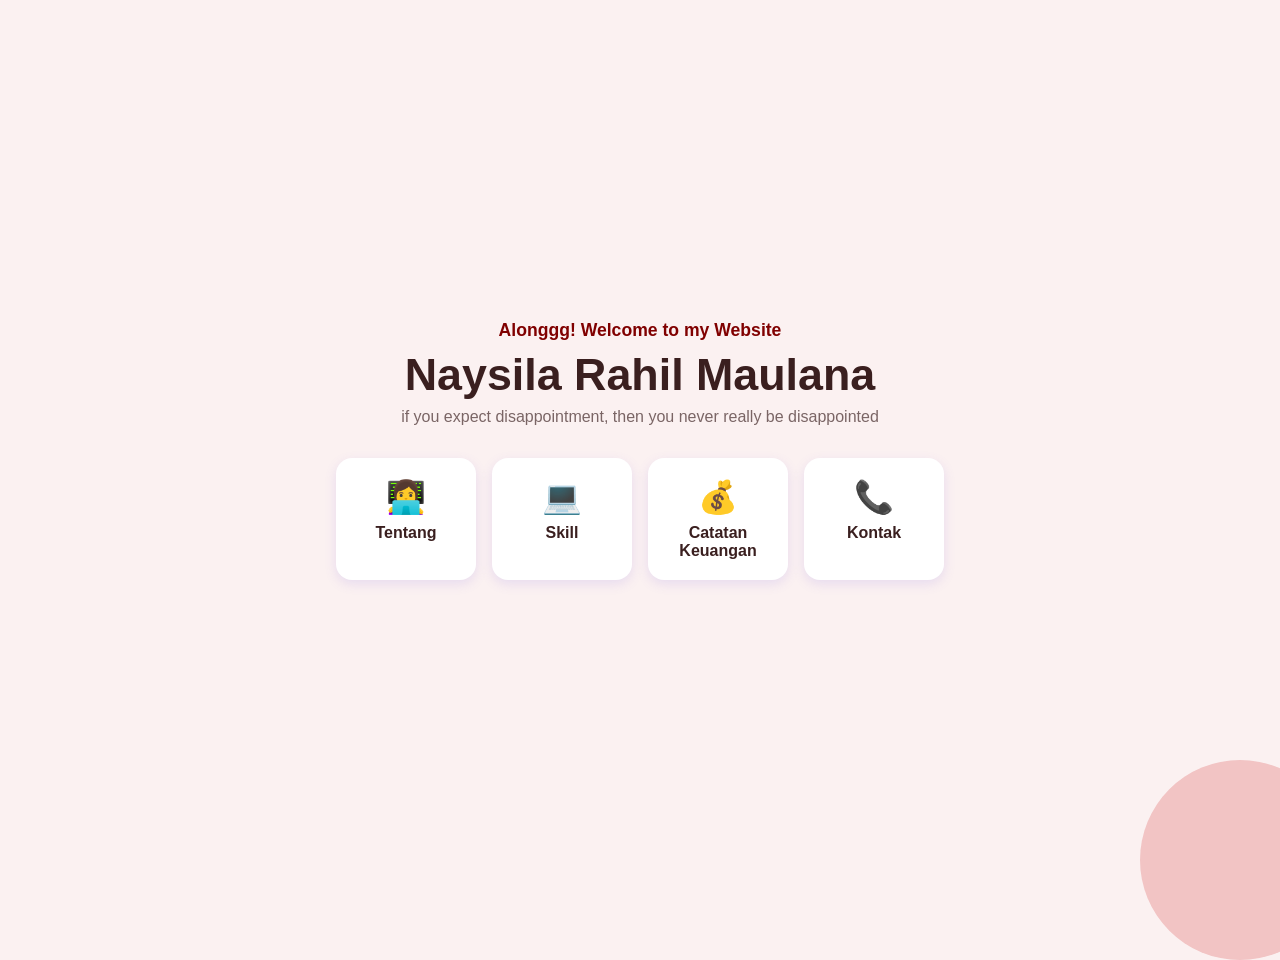
<file: index.html>
<!DOCTYPE html>
<html lang="id">
    <head>
        <meta charset="UTF-8">
        <meta name="viewport" content="width=device-width, initial-scale=1.0">
        <title>Beranda | Portofolio Saya</title>
        <link rel="stylesheet" href="style.css">
    </head>
    <body class="beranda">
        <main class="hero">
            <p class="sapaan"><b>Alonggg! Welcome to my Website</b></p>
            <h1>Naysila Rahil Maulana</h1>
            <p class="subjudul">if you expect disappointment, then you never really be disappointed</p>

            <nav class="menu">
                <a href="tentang.html" class="kartu">
                    <span class="ikon">👩‍💻</span>
                    <span>Tentang</span>  
                </a>
                <a href="skill.html" class="kartu">
                    <span class="ikon">💻</span>
                    <span>Skill</span>
                </a>
                <a href="keuangan.html" class="kartu">
                    <span class="ikon">💰</span>
                    <span>Catatan Keuangan</span>
                </a>
                <a href="kontak.html" class="kartu">
                    <span class="ikon">📞</span>
                    <span>Kontak</span>
                </a>
            </nav>
        </main>

        <div class="bulat bulat-1"></div>
        <div class="bulat bulat-2"></div>
        

    </body>
</html>
</file>
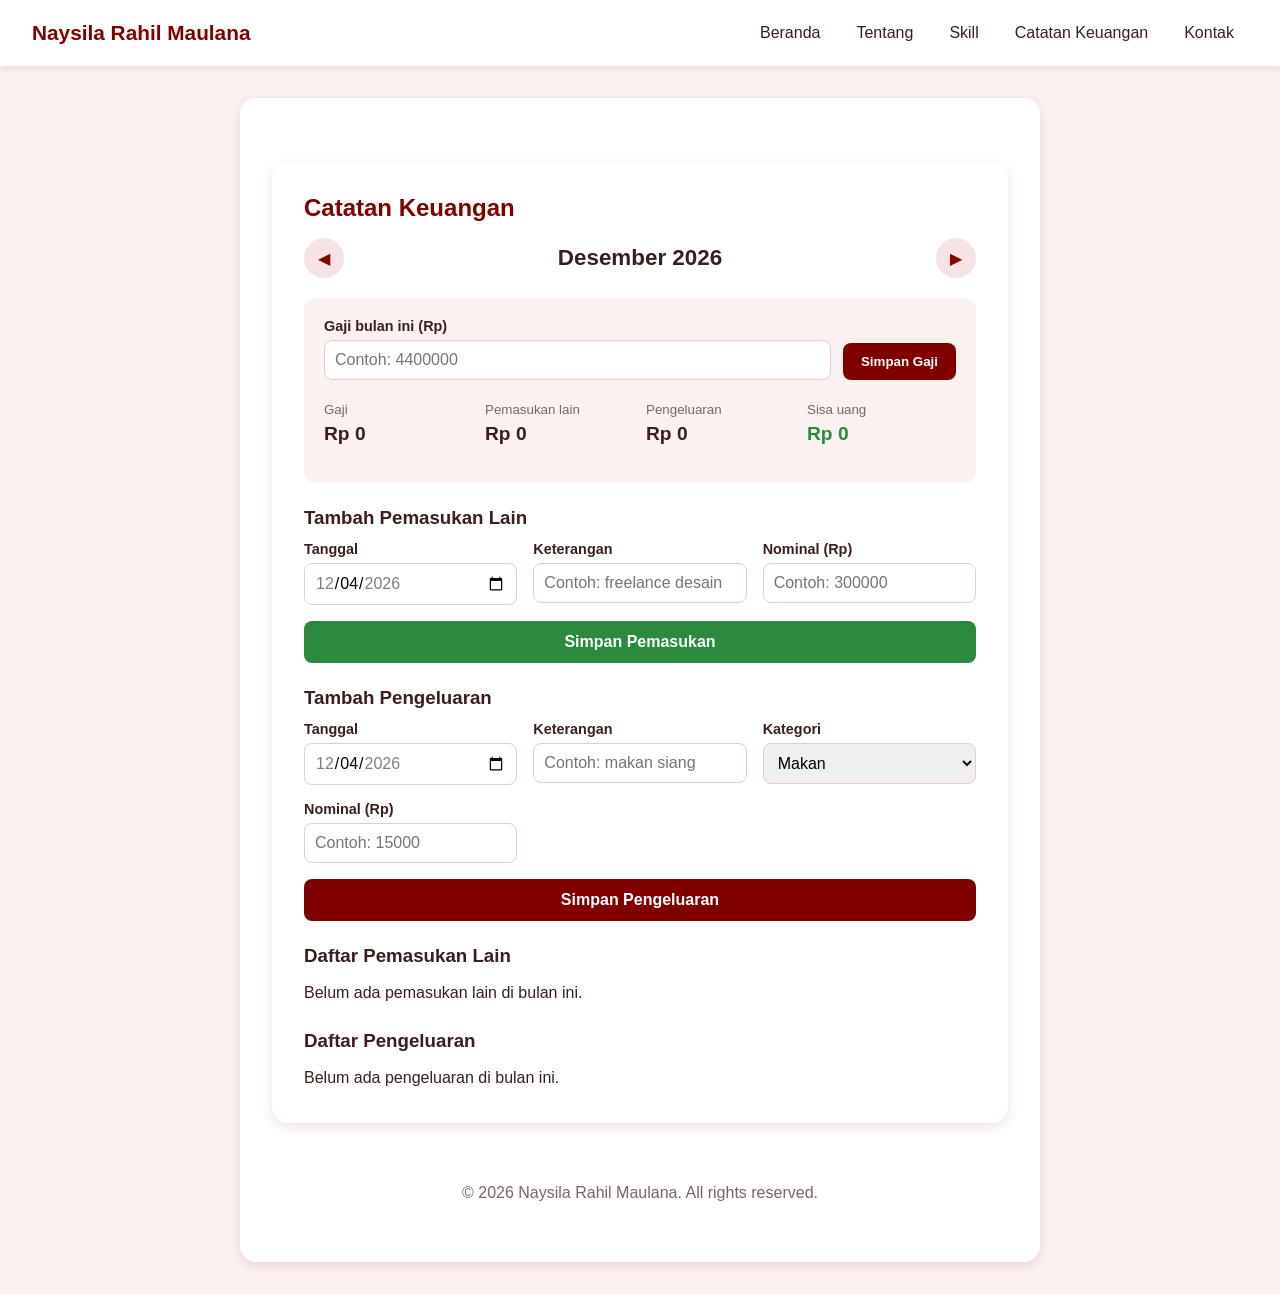
<file: keuangan.html>
<!DOCTYPE html>
<html lang="id">

<head>
    <meta charset="UTF-8">
    <meta name="viewport" content="width=device-width, initial-scale=1.0">
    <title>Catatan Keuangan | Portofolio Saya</title>
    <link rel="stylesheet" href="style.css">
</head>

<body>

    <header class="navbar">
        <a href="index.html" class="logo">Naysila Rahil Maulana</a>
        <nav>
            <a href="index.html">Beranda</a>
            <a href="tentang.html">Tentang</a>
            <a href="skill.html">Skill</a>
            <a href="keuangan.html" class="active">Catatan Keuangan</a>
            <a href="kontak.html">Kontak</a>
        </nav>
    </header>

    <main class="konten">
        <main class="konten">
            <h2>Catatan Keuangan</h2>

            <div class="bulan-nav">
                <button type="button" id="bulan-sebelumnya">◀</button>
                <h3 id="judul-bulan">November 2026</h3>
                <button type="button" id="bulan-berikutnya">▶</button>
            </div>

            <section class="ringkasan">
                <form id="form-gaji" class="form-gaji">
                    <label>
                        Gaji bulan ini (Rp)
                        <input type="number" id="gaji" min="0" placeholder="Contoh: 4400000" required>
                    </label>
                    <button type="submit">Simpan Gaji</button>
                </form>

                <div class="angka">
                    <div>
                        <small>Gaji</small>
                        <p id="tampil-gaji">Rp 0</p>
                    </div>
                    <div>
                        <small>Pemasukan lain</small>
                        <p id="tampil-masuk">Rp 0</p>
                    </div>
                    <div>
                        <small>Pengeluaran</small>
                        <p id="total">Rp 0</p>
                    </div>
                    <div>
                        <small>Sisa uang</small>
                        <p id="sisa" class="sisa">Rp 0</p>
                    </div>
                </div>

                <ul id="per-kategori"></ul>
            </section>

            <h3>Tambah Pemasukan Lain</h3>
            <form id="form-pemasukan" class="form form-masuk">
                <label>
                    Tanggal
                    <input type="date" id="tanggal-masuk" required>
                </label>

                <label>
                    Keterangan
                    <input type="text" id="keterangan-masuk" placeholder="Contoh: freelance desain" required>
                </label>

                <label>
                    Nominal (Rp)
                    <input type="number" id="nominal-masuk" min="1" placeholder="Contoh: 300000" required>
                </label>

                <button type="submit">Simpan Pemasukan</button>
            </form>

            <h3>Tambah Pengeluaran</h3>
            <form id="form-pengeluaran" class="form">
                <label>
                    Tanggal
                    <input type="date" id="tanggal" required>
                </label>

                <label>
                    Keterangan
                    <input type="text" id="keterangan" placeholder="Contoh: makan siang" required>
                </label>

                <label>
                    Kategori
                    <select id="kategori">
                        <option value="Makan">Makan</option>
                        <option value="Transport">Transport</option>
                        <option value="Jajan">Jajan</option>
                        <option value="Belanja">Belanja</option>
                        <option value="Pendidikan">Pendidikan</option>
                        <option value="Lainnya">Lainnya</option>
                    </select>
                </label>

                <label>
                    Nominal (Rp)
                    <input type="number" id="nominal" min="1" placeholder="Contoh: 15000" required>
                </label>

                <button type="submit">Simpan Pengeluaran</button>
            </form>

            <h3>Daftar Pemasukan Lain</h3>
            <p id="kosong-masuk">Belum ada pemasukan lain di bulan ini.</p>
            <ul id="daftar-masuk" class="daftar"></ul>

            <h3>Daftar Pengeluaran</h3>
            <p id="kosong">Belum ada pengeluaran di bulan ini.</p>
            <ul id="daftar" class="daftar"></ul>
        </main>

        <footer class="footer">
            <p>&copy; 2026 Naysila Rahil Maulana. All rights reserved.</p>
        </footer>

        <script src="keuangan.js"></script>
</body>

</html>
</file>
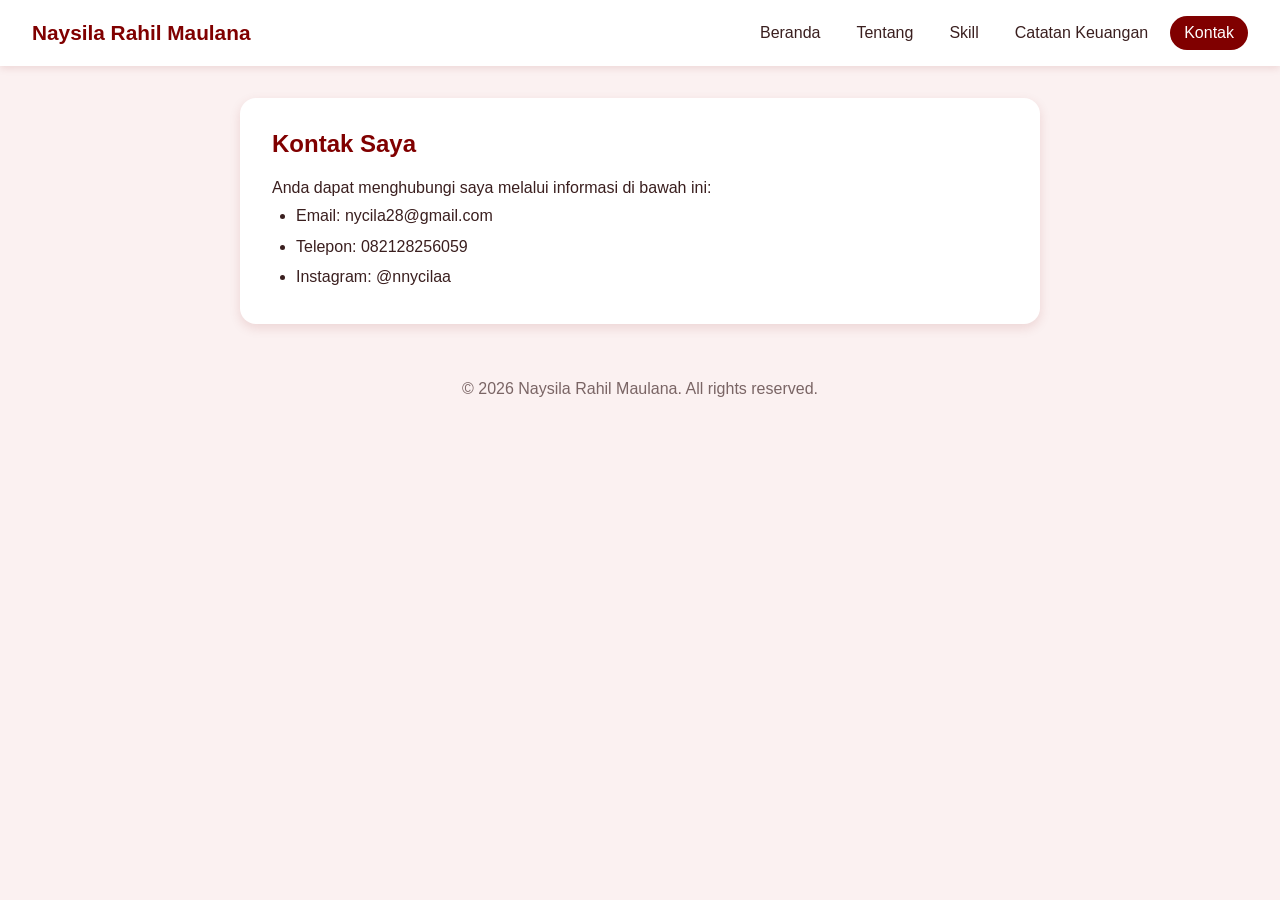
<file: kontak.html>
<!DOCTYPE html>
<html lang="id">
    <head>
        <meta charset="UTF-8">
        <meta name="viewport" content="width=device-width, initial-scale=1.0">
        <title>Kontak | Portofolio Saya</title>
        <link rel="stylesheet" href="style.css">
    </head>
    <body>
 <header class="navbar">
            <a href="index.html" class="logo">Naysila Rahil Maulana</a>
            <nav>
                <a href="index.html">Beranda</a>
                <a href="tentang.html">Tentang</a>
                <a href="skill.html" >Skill</a>
                <a href="keuangan.html">Catatan Keuangan</a>
                <a href="kontak.html" class="aktif">Kontak</a>
            </nav>
        </header>
        <main class="konten">
            <h2>Kontak Saya</h2>
            <p>Anda dapat menghubungi saya melalui informasi di bawah ini:</p>
            <ul>
                <li>Email: nycila28@gmail.com</li>
                <li>Telepon: 082128256059</li>
                <li>Instagram: @nnycilaa</li>
            </ul>
        </main>

        <footer class="footer">
            <p>&copy; 2026 Naysila Rahil Maulana. All rights reserved.</p>
        </footer>

    </body>
</html>
</file>
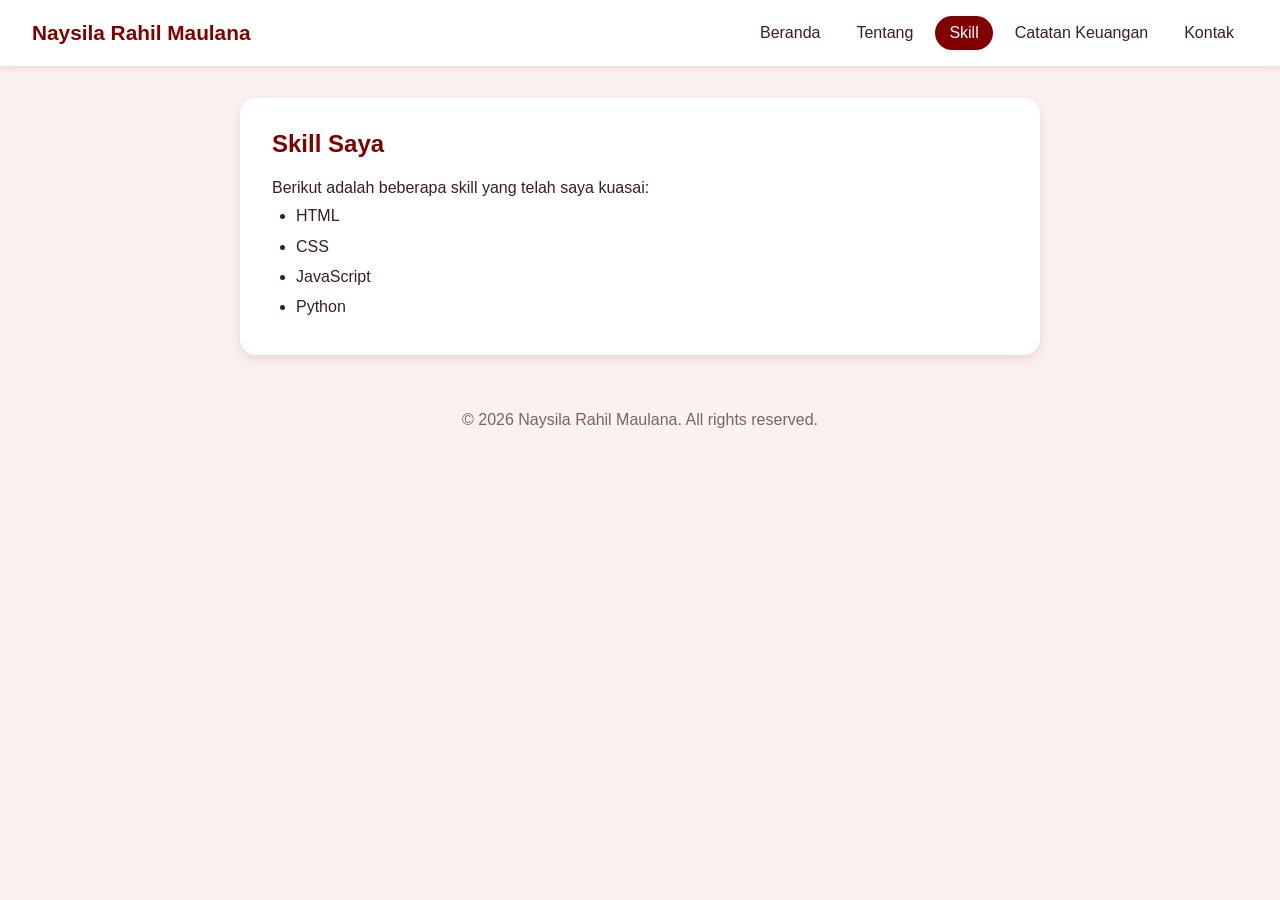
<file: skill.html>
<!DOCTYPE html>
<html lang="id">
    <head>
        <meta charset="UTF-8">
        <meta name="viewport" content="width=device-width, initial-scale=1.0">
        <title>Skill |Portofolio Saya</title>
        <link rel="stylesheet" href="style.css">
    </head>
    <body>
        <header class="navbar">
            <a href="index.html" class="logo">Naysila Rahil Maulana</a>
            <nav>
                <a href="index.html">Beranda</a>
                <a href="tentang.html">Tentang</a>
                <a href="skill.html" class="aktif">Skill</a>
                <a href="keuangan.html">Catatan Keuangan</a>
                <a href="kontak.html">Kontak</a>
            </nav>
        </header>
        <main class="konten">
            <h2>Skill Saya</h2>
            <p> Berikut adalah beberapa skill yang telah saya kuasai:</p>
            <ul>
                <li>HTML</li>
                <li>CSS</li>
                <li>JavaScript</li>
                <li>Python</li>
            </ul>
        </main>

        <footer class="footer">
            <p>&copy; 2026 Naysila Rahil Maulana. All rights reserved.</p>
        </footer>

    
    </body>
</html>
</file>
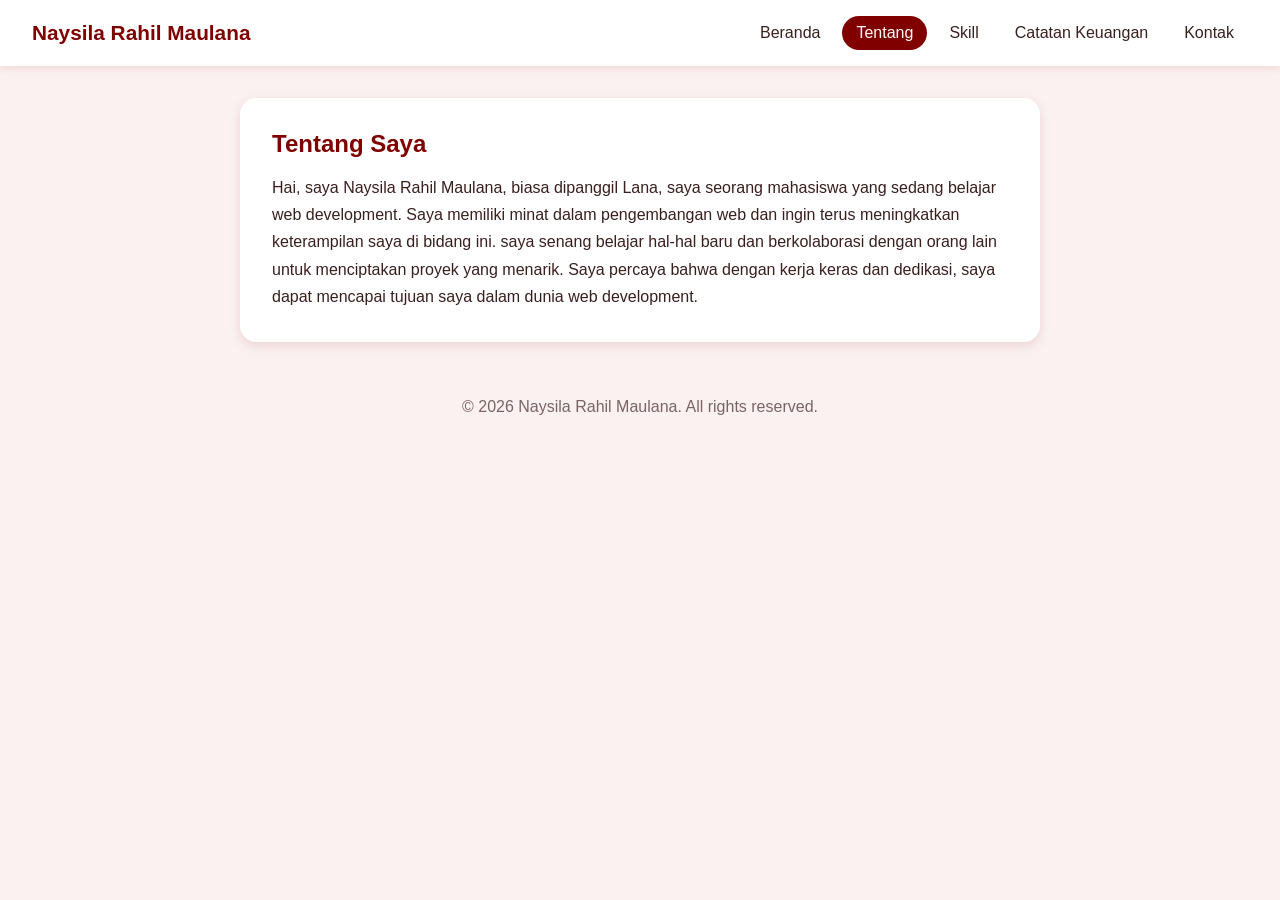
<file: tentang.html>
<!DOCTYPE html>
<html lang="id">
    <head>
        <meta charset="UTF-8">
        <meta name="viewport" content="width=device-width, initial-scale=1.0">
        <title>Tentang |Portofolio Saya</title>
        <link rel="stylesheet" href="style.css">
    </head>
    <body>
        <header class="navbar">
            <a href="index.html" class="logo">Naysila Rahil Maulana</a>
            <nav>
                <a href="index.html">Beranda</a>
                <a href="tentang.html" class="aktif">Tentang</a>
                <a href="skill.html">Skill</a>
                <a href="keuangan.html">Catatan Keuangan</a>
                <a href="kontak.html">Kontak</a>
            </nav>
        </header>
        <main class="konten">
            <h2>Tentang Saya</h2>
            <p> Hai, saya Naysila Rahil Maulana, biasa dipanggil Lana, saya seorang mahasiswa yang sedang belajar web development. 
                Saya memiliki minat dalam pengembangan web dan ingin terus meningkatkan keterampilan saya di bidang ini. saya senang belajar hal-hal baru dan berkolaborasi dengan orang lain untuk menciptakan proyek yang menarik. Saya percaya bahwa dengan kerja keras dan dedikasi, saya dapat mencapai tujuan saya dalam dunia web development.</p>
        </main>

        <footer class="footer">
            <p>&copy; 2026 Naysila Rahil Maulana. All rights reserved.</p>
        </footer>

    
    </body>
</html>
</file>
<file: style.css>
/*Reset dasar*/

* {
  margin: 0;
  padding: 0;
  box-sizing: border-box;
}

body {
  font-family: Arial, sans-serif;
  background: #fbf1f1;
  color: #3a1f1f
}

/*==== Beranda ====*/

.beranda {
  min-height: 100vh;
  display: flex;
  align-items: center;
  justify-content: center;
  position: relative;
  overflow: hidden;
}

.hero {
  text-align: center;
  padding: 24px;
  position: relative;
  z-index: 1;
}

.sapaan {
  font-size: 1.1rem;
  color: #800000;
}

.hero h1 {
  font-size: 2.8rem;
  margin: 8px 0;
}

.subjudul {
  margin-bottom: 32px;
  color: #7a6565;
}

/* Menu berupa kartu*/

.menu {
  display: flex;
  flex-wrap: wrap;
  gap: 16px;
  justify-content: center;
}

.kartu {
  display: flex;
  flex-direction: column;
  align-items: center;
  gap: 8px;
  width: 140px;
  padding: 20px 12px;
  background: white;
  border-radius: 16px;
  text-decoration: none;
  color: #3a1f1f;
  font-weight: bold;
  box-shadow: 0 4px 12px rgba(123, 97, 225, 0.15);
  transition: transform 0.2s, box-shadow 0.2s;
}

.kartu:hover {
  transform: translateY(-6px);
  box-shadow: 0 8px 20px rgba(128, 0, 0, 0.3);
}

.ikon {
  font-size: 2rem;
}

/* Hiasan lingkaran di latar */
.bulat {
  position: absolute;
  border-radius: 50%;
  z-index: 0;
}

.bulat-1 {
  width: 260pz;
  height: 260px;
  background: #ebc9c9;
  top: -80px;
  left: -80px;
}

.bulat-2 {
  width: 200px;
  height: 200px;
  background: #f2c4c4;
  bottom: -60px;
  right: -60px;
}

/* ===== Halaman dalam ===== */

/* Bar navigasi atas */
.navbar {
  display: flex;
  justify-content: space-between;
  align-items: center;
  flex-wrap: wrap;
  gap: 12px;
  padding: 16px 32px;
  background: white;
  box-shadow: 0 2px 8px rgba(128, 0, 0, 0.12);
  position: sticky;
  top: 0;
}

.logo {
  font-size: 1.3rem;
  font-weight: bold;
  text-decoration: none;
  color: #800000;
}

.navbar nav {
  display: flex;
  flex-wrap: wrap;
  gap: 8px;
}

.navbar nav a {
  text-decoration: none;
  color: #3a1f1f;
  padding: 8px 14px;
  border-radius: 20px;
  transition: background 0.2s;
}

.navbar nav a:hover {
  background: #f6e3e3;
}

.navbar nav a.aktif {
  background: #800000;
  color: white;
}

/* Kotak isi halaman */
.konten {
  max-width: 800px;
  margin: 32px auto;
  padding: 32px;
  background: white;
  border-radius: 16px;
  box-shadow: 0 4px 12px rgba(128, 0, 0, 0.12);
}

.konten h2 {
  color: #800000;
  margin-bottom: 16px;
}

.konten p {
  line-height: 1.7;
}

.konten ul {
  padding-left: 24px;
  line-height: 1.9;
}

/* Footer */
.footer {
  text-align: center;
  padding: 24px;
  color: #7a6565;
}

/* ===== Halaman keuangan ===== */
.form {
  display: grid;
  grid-template-columns: repeat(auto-fit, minmax(180px, 1fr));
  gap: 16px;
  margin-bottom: 24px;
}

.form label {
  display: flex;
  flex-direction: column;
  gap: 6px;
  font-weight: bold;
  font-size: 0.9rem;
}

.form input,
.form select {
  padding: 10px;
  border: 1px solid #ebc9c9;
  border-radius: 8px;
  font-size: 1rem;
  font-family: inherit;
}

.form input:focus,
.form select:focus {
  outline: 2px solid #800000;
}

.form button {
  grid-column: 1 / -1;
  padding: 12px;
  background: #800000;
  color: white;
  border: none;
  border-radius: 8px;
  font-size: 1rem;
  font-weight: bold;
  cursor: pointer;
  transition: background 0.2s;
}

.form button:hover {
  background: #5c0000;
}

.ringkasan {
  background: #fbf1f1;
  padding: 20px;
  border-radius: 12px;
  margin-bottom: 24px;
}

.total {
  font-size: 2rem;
  font-weight: bold;
  color: #800000;
  margin: 4px 0 12px;
}

.ringkasan ul {
  list-style: none;
  padding: 0;
}

.daftar {
  list-style: none;
  padding: 0;
}

.daftar li {
  display: flex;
  justify-content: space-between;
  align-items: center;
  gap: 12px;
  padding: 12px 0;
  border-bottom: 1px solid #f6e3e3;
}

.daftar small {
  color: #7a6565;
}

.daftar .kanan {
  display: flex;
  align-items: center;
  gap: 12px;
  font-weight: bold;
}

.hapus {
  background: #ffe3e3;
  color: #c92a2a;
  border: none;
  padding: 6px 10px;
  border-radius: 6px;
  cursor: pointer;
}

.hapus:hover {
  background: #ffc9c9;
}

/* ===== Navigasi bulan ===== */
.bulan-nav {
  display: flex;
  justify-content: space-between;
  align-items: center;
  margin-bottom: 20px;
}

.bulan-nav h3 {
  font-size: 1.4rem;
}

.bulan-nav button {
  background: #f6e3e3;
  color: #800000;
  border: none;
  width: 40px;
  height: 40px;
  border-radius: 50%;
  font-size: 1rem;
  cursor: pointer;
  transition: background 0.2s;
}

.bulan-nav button:hover {
  background: #ebc9c9;
}

/* ===== Form gaji dan ringkasan ===== */
.form-gaji {
  display: flex;
  flex-wrap: wrap;
  align-items: flex-end;
  gap: 12px;
  margin-bottom: 20px;
}

.form-gaji label {
  display: flex;
  flex-direction: column;
  gap: 6px;
  font-weight: bold;
  font-size: 0.9rem;
  flex: 1;
  min-width: 200px;
}

.form-gaji input {
  padding: 10px;
  border: 1px solid #ebc9c9;
  border-radius: 8px;
  font-size: 1rem;
  font-family: inherit;
}

.form-gaji button {
  padding: 11px 18px;
  background: #800000;
  color: white;
  border: none;
  border-radius: 8px;
  font-weight: bold;
  cursor: pointer;
}

.angka {
  display: grid;
  grid-template-columns: repeat(auto-fit, minmax(130px, 1fr));
  gap: 12px;
  margin-bottom: 12px;
}

.angka small {
  color: #7a6565;
}

.angka p {
  font-size: 1.2rem;
  font-weight: bold;
}

.sisa {
  color: #2b8a3e;
}

.sisa.minus {
  color: #c92a2a;
}

/* ===== Pemasukan lain ===== */
.konten h3 {
  margin: 24px 0 12px;
}

.bulan-nav h3 {
  margin: 0;
}

.form-masuk button {
  background: #2b8a3e;
}

.form-masuk button:hover {
  background: #237032;
}

.nominal-masuk {
  color: #2b8a3e;
}

.nominal-keluar {
  color: #3a1f1f;
}
</file>
